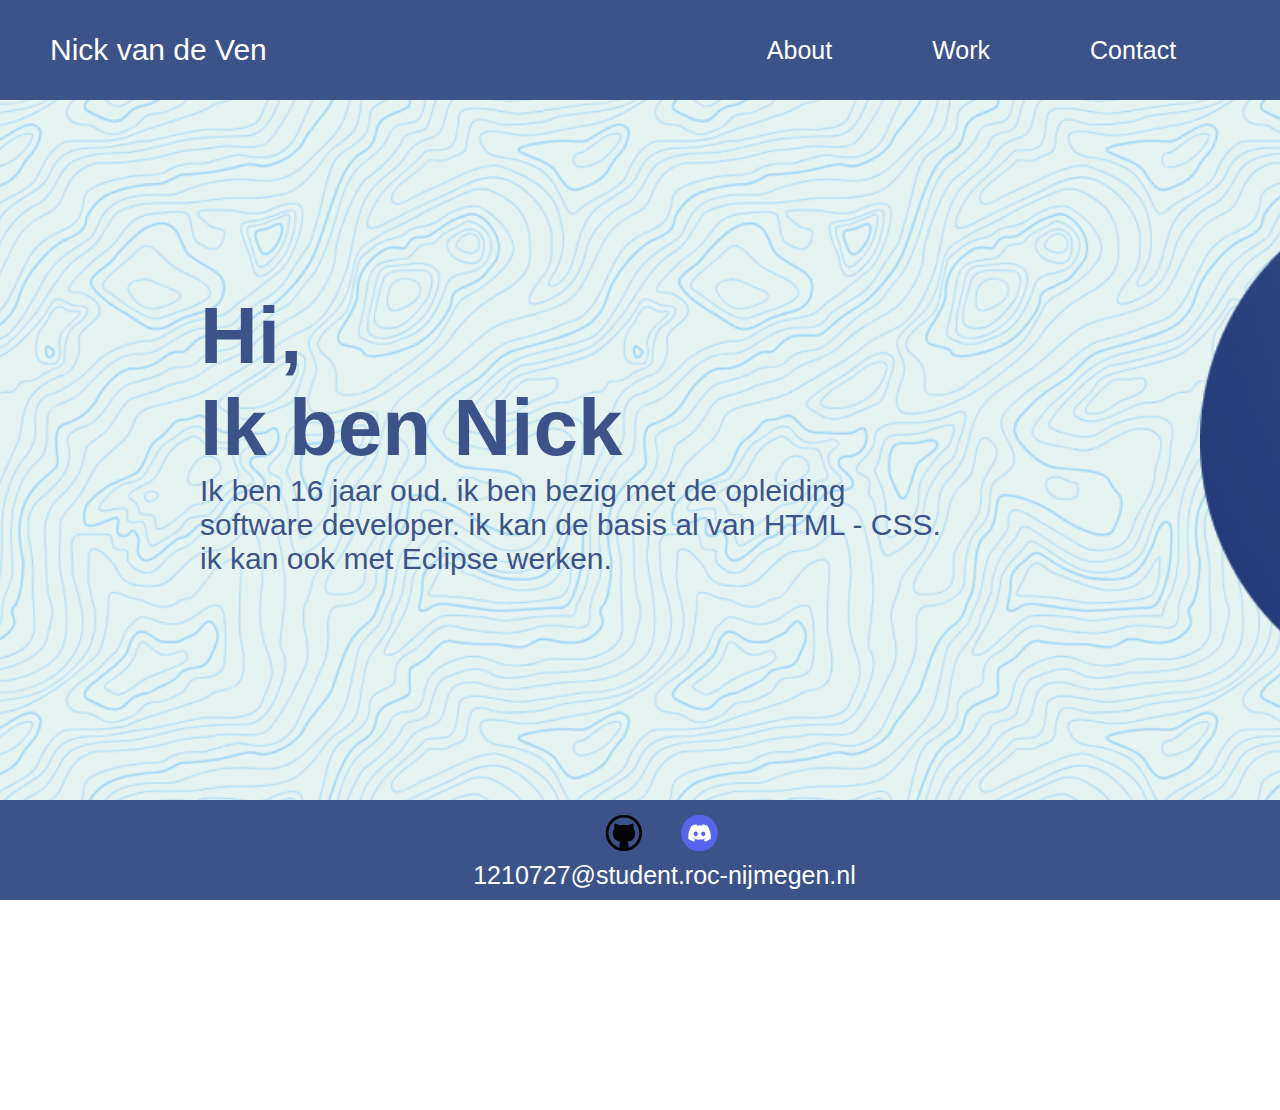
<file: index.html>
<!DOCTYPE html>
<html lang="en">

<head>
    <meta charset="UTF-8">
    <meta name="viewport" content="width=device-width, initial-scale=1.0">
    <title>Document</title>
    <link rel="stylesheet" href="main.css">
</head>

<body>
    <header>
        <div class="container-header">
            <div class="naam"><a href="index.html">Nick van de Ven</a></div>
            <div class="about"><a href="about.html">About</a></div>
            <div class="work"><a href="work.html">Work</a></div>
            <div class="contact"><a href="contact.html">Contact</a></div>
        </div>
    </header>

    <div class="hi-container">
        <div class="hi">
            <h1>Hi,<br>Ik ben Nick</h1>
        </div>
        <div class="ik">
            <p>Ik ben 16 jaar oud. ik ben bezig met de opleiding software developer. ik kan de basis al van
                HTML - CSS. ik kan ook met Eclipse werken. </p>
        </div>
        <div class="logo"><img src="imgs/image 1.png" alt="Logo"></div>
    </div>

    <footer>
        <div class="container-footer">
            <div class="discord"><img src="imgs/image 26.png" alt="Discord logo"></div>
            <div class="github"><img src="imgs/image 27.png" alt="Github logo"></div>
            <div class="footer-email">
                <p>1210727@student.roc-nijmegen.nl</p>
            </div>
        </div>
    </footer>
</body>

</html>
</file>
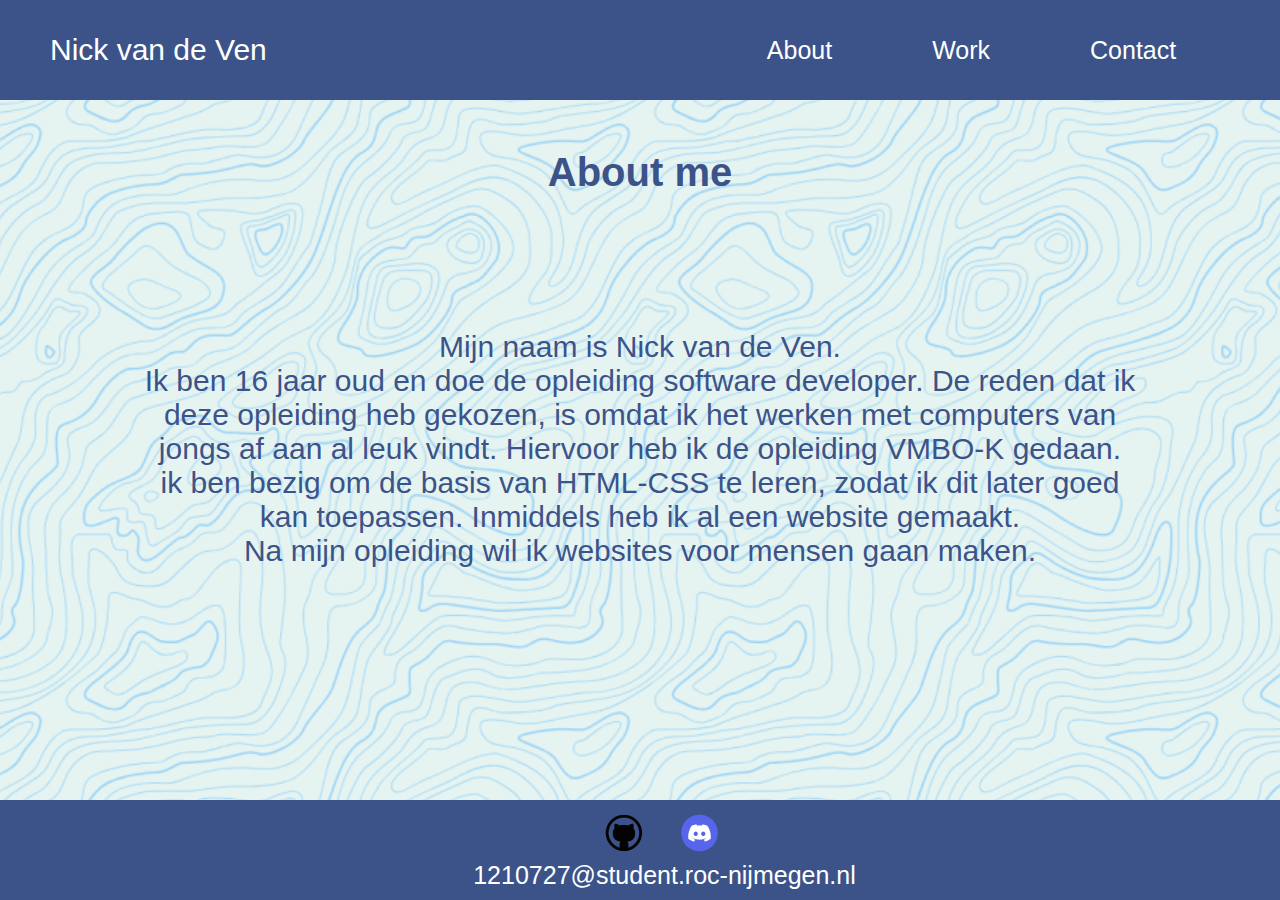
<file: about.html>
<!DOCTYPE html>
<html lang="en">

<head>
    <meta charset="UTF-8">
    <meta name="viewport" content="width=device-width, initial-scale=1.0">
    <title>Document</title>
    <link rel="stylesheet" href="main.css">
</head>

<body>
    <header>
        <div class="container-header">
            <div class="naam"><a href="index.html">Nick van de Ven</a></div>
            <div class="about"><a href="about.html">About</a></div>
            <div class="work"><a href="work.html">Work</a></div>
            <div class="contact"><a href="contact.html">Contact</a></div>
        </div>
    </header>

    <div class="about-me">
        <h1>About me</h1>
    </div>
    <div class="about-me-text">
        <p>Mijn naam is Nick van de Ven.<br>
            Ik ben 16 jaar oud en doe de opleiding software developer. De reden dat ik<br> deze opleiding heb gekozen,
            is omdat ik het werken met computers van<br> jongs af aan al leuk vindt. Hiervoor heb ik de opleiding VMBO-K
            gedaan.<br>
            ik ben bezig om de basis van HTML-CSS te leren, zodat ik dit later goed<br> kan toepassen. Inmiddels heb ik
            al een website gemaakt.<br>
            Na mijn opleiding wil ik websites voor mensen gaan maken.</p>
    </div>

    <footer>
        <div class="container-footer">
            <div class="discord"><img src="imgs/image 26.png" alt="Discord logo"></div>
            <div class="github"><img src="imgs/image 27.png" alt="Github logo"></div>
            <div class="footer-email">
                <p>1210727@student.roc-nijmegen.nl</p>
            </div>
        </div>
    </footer>
</body>

</html>
</file>
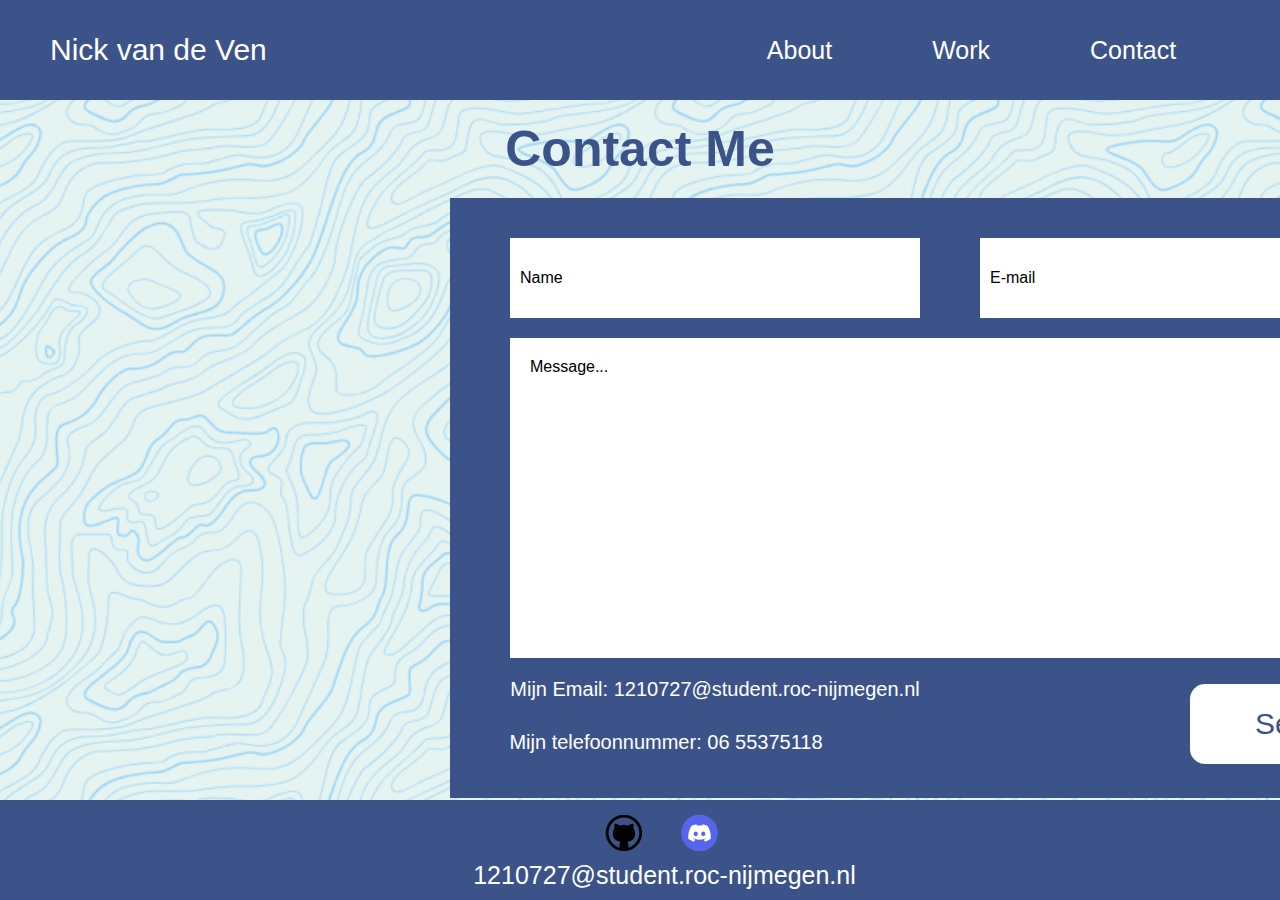
<file: contact.html>
<!DOCTYPE html>
<html lang="en">

<head>
    <meta charset="UTF-8">
    <meta name="viewport" content="width=device-width, initial-scale=1.0">
    <title>Document</title>
    <link rel="stylesheet" href="main.css">
</head>

<body>
    <header>
        <div class="container-header">
            <div class="naam"><a href="index.html">Nick van de Ven</a></div>
            <div class="about"><a href="about.html">About</a></div>
            <div class="work"><a href="work.html">Work</a></div>
            <div class="contact"><a href="contact.html">Contact</a></div>
        </div>
    </header>

    <div class="contact-me">
        <h1>Contact Me</h1>
    </div>

    <div class="contact-container">
        <div class="boven-blokken">
            <div class="blok-wit1">Name</div>
            <div class="blok-wit2">E-mail</div>
        </div>
        <div class="onder-blok">
            <div class="blok-wit3">Message...</div>
        </div>
        <div class="mijn-email">
            <p>Mijn Email: 1210727@student.roc-nijmegen.nl</p>
        </div>
        <div class="mijn-telefoonnummer">
            <p>Mijn telefoonnummer: 06 55375118</p>
        </div>
        <button class="send-button">Send</button>
    </div>
    
        
    </div>
    

    <footer>
        <div class="container-footer">
            <div class="discord"><img src="imgs/image 26.png" alt="Discord logo"></div>
            <div class="github"><img src="imgs/image 27.png" alt="Github logo"></div>
            <div class="footer-email">
                <p>1210727@student.roc-nijmegen.nl</p>
            </div>
        </div>
    </footer>
</body>

</html>
</file>
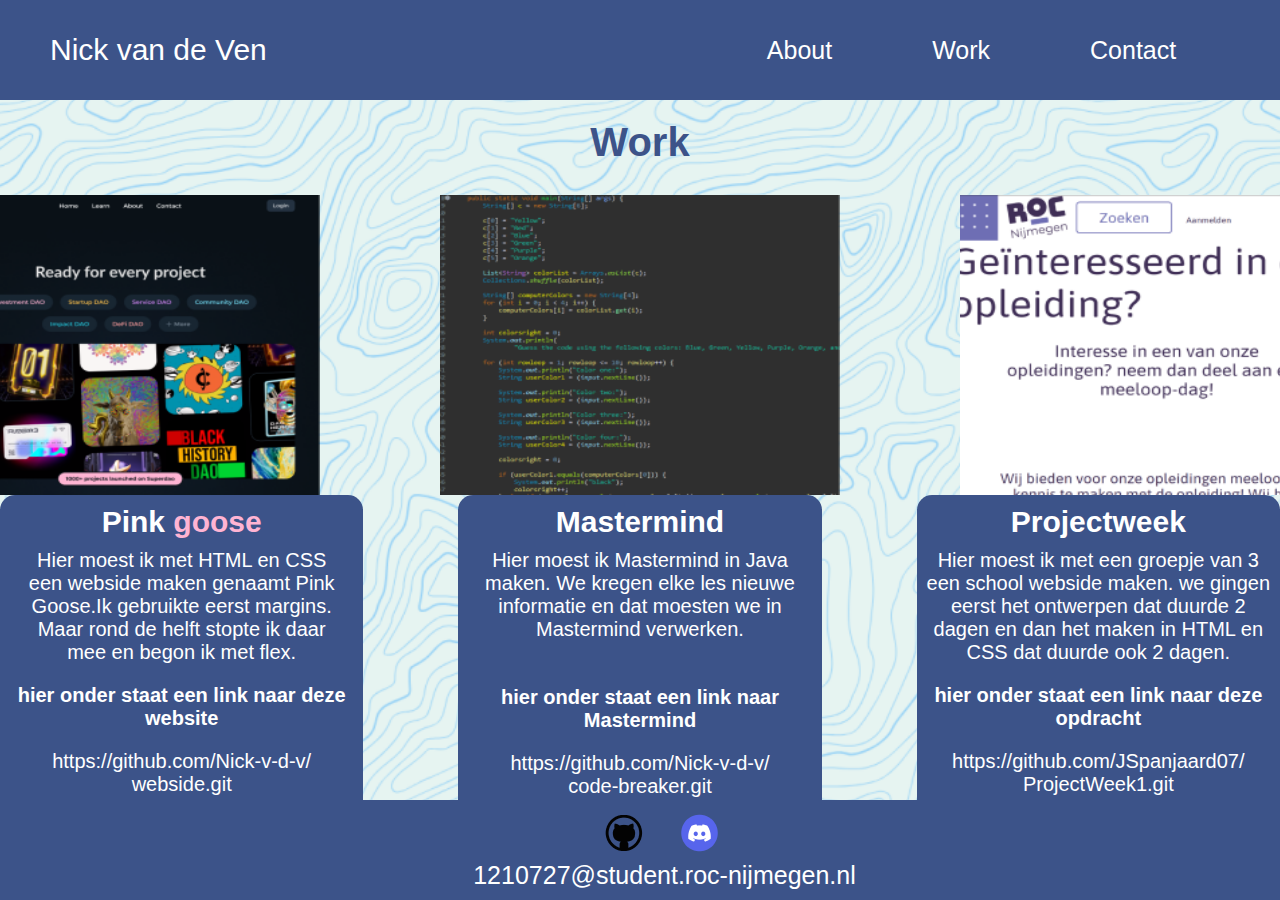
<file: work.html>
<!DOCTYPE html>
<html lang="en">

<head>
    <meta charset="UTF-8">
    <meta name="viewport" content="width=device-width, initial-scale=1.0">
    <title>Document</title>
    <link rel="stylesheet" href="main.css">
</head>

<body>
    <header>
        <div class="container-header">
            <div class="naam"><a href="index.html">Nick van de Ven</a></div>
            <div class="about"><a href="about.html">About</a></div>
            <div class="work"><a href="work.html">Work</a></div>
            <div class="contact"><a href="contact.html">Contact</a></div>
        </div>
    </header>

    <div class="work-big">
        <h1>Work</h1>
    </div>
    <div class="opdracht-container">
        <div class="pink-goose"><img src="imgs/image 15.png" alt="Pink Goose"></div>
        <div class="eclipse"><img src="imgs/image.png" alt="eclipse"></div>
        <div class="projectweek"><img src="imgs/image1.png" alt="Pink Goose"></div>
    </div>

    <div class="opdracht-text-container">
        <div class="textbox1">
            <div class="pink-goose-text">
                <h2><span class="pink">Pink</span> <span class="goose">goose</span></h2>
            </div>
            <div class="text1-1">
                <p>Hier moest ik met HTML en CSS<br> een webside maken genaamt Pink<br> Goose.Ik gebruikte eerst
                    margins.<br> Maar rond de helft stopte ik daar<br> mee en begon ik met flex.</p>
            </div>
            <div class="text1-2">
                <p>hier onder staat een link naar deze<br> website</p>
            </div>
            <div class="text1-3">
                <p>https://github.com/Nick-v-d-v/<br>webside.git</p>
            </div>
        </div>

        <div class="textbox2">
            <div class="mastermind-text">
                <h2>Mastermind</h2>
            </div>
            <div class="text2-1">
                <p>Hier moest ik Mastermind in Java<br> maken. We kregen elke les nieuwe<br> informatie en dat moesten
                    we in<br> Mastermind verwerken.</p>
            </div>
            <div class="text2-2">
                <p>hier onder staat een link naar<br> Mastermind</p>
            </div>
            <div class="text2-3">
                <p>https://github.com/Nick-v-d-v/<br>code-breaker.git</p>
            </div>
        </div>

        <div class="textbox3">
            <div class="projectweek-text">
                <h2>Projectweek</h2>
            </div>
            <div class="text3-1">
                <p>Hier moest ik met een groepje van 3<br> een school webside maken. we gingen<br> eerst het ontwerpen
                    dat duurde 2<br> dagen en dan het maken in HTML en<br> CSS dat duurde ook 2 dagen.</p>
            </div>
            <div class="text3-2">
                <p>hier onder staat een link naar deze<br> opdracht</p>
            </div>
            <div class="text3-3">
                <p>https://github.com/JSpanjaard07/<br>ProjectWeek1.git</p>
            </div>
        </div>
    </div>

    </div>

    <footer>
        <div class="container-footer">
            <div class="discord"><img src="imgs/image 26.png" alt="Discord logo"></div>
            <div class="github"><img src="imgs/image 27.png" alt="Github logo"></div>
            <div class="footer-email">
                <p>1210727@student.roc-nijmegen.nl</p>
            </div>
        </div>
    </footer>

</body>

</html>
</file>
<file: main.css>
* {
    margin: 0;
    padding: 0;
}

body {
    margin: 0;
    padding: 0;
    height: 100%;
}

html,
body {
    height: 100%;
    margin: 0;
    overflow: hidden;
}

body {
    background-image: url('imgs/achtergrond.png');
    background-size: cover;
    background-position: center;
    background-repeat: no-repeat;
    background-attachment: fixed;
}

.pink {
    color: white; /*maakt de text wit*/
  }
  
  .goose {
    color: #FFB4D3; /*maakt de text roze*/
  }

.container-header {
    background-color: #3C5389; /*maakt de achtergrond deze kleur*/
    width: 1920px; /*veranderd de breete*/
    height: 100px;/*veranderd de hoogte*/
    display: flex;/*dit laat je dingen met flex gebruiken*/
    align-items: center; /*dit je alles in het midden */
    color: #ffffff;
    font-weight: medium;/*dit past de dikte aan */
    font-family: 'Inter', sans-serif;/*dit past de text aan*/
}

.naam {
    transform: translateX(50px);/*dit zet de text naar beneden*/
    font-size: 30px;/*dit maakt het groter of kleienr*/
}

a {
    text-decoration: none;/*dit zorg er voor dat er geen extra dingen zijn*/
    color: #ffffff;
}

.about {
    transform: translateX(550px);
    font-size: 25px;
}

.aboutt {
    transform: translateX(550px);
    font-size: 25px;
    border-bottom: 2px solid #ffffff;/*dit zet er een rand omheen*/
}

.work {
    transform: translateX(650px);
    font-size: 25px;
}

.workk {
    transform: translateX(650px);
    font-size: 25px;
    border-bottom: 2px solid #ffffff;
}

.contact {
    transform: translateX(750px);
    font-size: 25px;
}

.contactt {
    transform: translateX(750px);
    font-size: 25px;
    border-bottom: 2px solid #ffffff;
}

.hi-container {
    transform: translate(200px, 190px);
    font-family: 'Inter', sans-serif;
    color: #3C5389;
    width: 750px;
}

.hi {
    font-size: 40px;
}

.ik {
    font-size: 30px;
}

.logo img {
    width: 550px;
    height: auto;/*dit verandert de hoogte uitomaties*/
    transform: translate(1000px, -400px);
}

.container-footer {
    background-color: #3C5389;
    width: 1920px;
    height: 100px;
    display: flex;
    align-items: center;
    justify-content: center;
    color: #ffffff;
    font-weight: medium;
    font-family: 'Inter', sans-serif;
    position: fixed;
    bottom: 0;
    left: 0;
    width: 100%;
    z-index: 1000;
}

.discord {
    transform: translate(270px, -15px);
}

.github {
    transform: translate(145px, -15px);
}

.footer-email{
    transform: translate(-25px, 25px);
    font-size: 25px;
}

.about-me {
    display: flex;
    justify-content: center;
    transform: translatey(50px);
    font-family: 'Inter', sans-serif;
    color: #3C5389;
    font-size: 20px;
}

.about-me-text {
    display: flex;
    text-align: center;
    justify-content: center;
    transform: translatey(185px);
    font-size: 30px;
    color: #3C5389;
    font-family: 'Inter', sans-serif;
}

.work-big {
    display: flex;
    justify-content: center;
    transform: translatey(20px);
    font-family: 'Inter', sans-serif;
    color: #3C5389;
    font-size: 20px;
}

.opdracht-container {
    display: flex;
    flex-direction: row;
    gap: 120px;
    justify-content: center;
    transform: translatey(50px);
}

.pink-goose img {
    width: 400px;
    height: 300px;
}

.eclipse img {
    width: 400px;
    height: 300px;
}

.projectweek img {
    width: 400px;
    height: 300px;
}

.opdracht-text-container {
    display: flex;
    color: #3C5389;
    flex-direction: row;
    justify-content: center;
    transform: translatey(46px);
    gap: 95px;
}

.textbox1 {
    background-color: #3C5389;
    width: 425px;
    height: 320px;
    border-radius: 15px;
    text-align: center;
    justify-content: center;
    font-family: 'Inter', sans-serif;
    color: #ffffff;
}

.textbox2 {
    background-color: #3C5389;
    width: 425px;
    height: 320px;
    border-radius: 15px;
    text-align: center;
    justify-content: center;
    font-family: 'Inter', sans-serif;

}

.textbox3 {
    background-color: #3C5389;
    width: 425px;
    height: 320px;
    border-radius: 15px;
    text-align: center;
    justify-content: center;
    font-family: 'Inter', sans-serif;

}

.pink-goose-text {
    transform: translatey(10px);
    font-size: 20px;
    color: #ffffff;
}

.text1-1 {
    transform: translatey(20px);
    font-size: 20px;
}

.text1-2 {
    transform: translatey(40px);
    font-size: 20px;
    font-weight: bold;
}

.text1-3 {
    transform: translatey(60px);
    font-size: 20px;
}

.mastermind-text {
    color: #ffffff;
    transform: translatey(10px);
    font-size: 20px;
}

.text2-1 {
    transform: translatey(20px);
    font-size: 20px;
    color: #ffffff;
}

.text2-2 {
    transform: translatey(65px);
    font-size: 20px;
    font-weight: bold;
    color: #ffffff;
}

.text2-3 {
    transform: translatey(85px);
    font-size: 20px;
    color: #ffffff;
}

.projectweek-text {
    color: #ffffff;
    transform: translatey(10px);
    font-size: 20px;
}

.text3-1 {
    transform: translatey(20px);
    font-size: 20px;
    color: #ffffff;
}

.text3-2 {
    transform: translatey(40px);
    font-size: 20px;
    font-weight: bold;
    color: #ffffff;
}

.text3-3 {
    transform: translatey(60px);
    font-size: 20px;
    color: #ffffff;
}

.contact-me {
    display: flex;
    font-size: 25px;
    font-weight: bold;
    font-family: 'Inter', sans-serif;
    justify-content: center;
    transform: translatey(20px);
    color: #3C5389;
}

.contact-container {
    display: flex;
    background-color: #3C5389;
    width: 1000px;
    height: 600px;
    transform: translate(450px, 40px);
    flex-direction: column;
    align-items: center;  
}

.boven-blokken {
    display: flex;
    gap: 60px;
}

.blok-wit1, .blok-wit2, .blok-wit3 {
    width: 400px;
    height: 80px;
    background-color: #ffffff;
    display: flex;
    align-items: center;
    justify-content: flex-start;
    padding-left: 10px;
    transform: translateY(40px);
    font-family: 'Inter', sans-serif;
}

.blok-wit3 {
    width: 860px;
    height: 300px;
    background-color: #ffffff;
    display: flex;
    align-items: flex-start;
    justify-content: flex-start;
    padding-left: 20px;
    padding-top: 20px;
    transform: translateY(40px);
}

.onder-blok {
    margin-top: 20px;
}

.mijn-email {
    color: #ffffff;
    font-family: 'Inter', sans-serif;
    transform: translate(-235px, 60px);
    font-size: 20px;
}

.mijn-telefoonnummer {
    color: #ffffff;
    font-family: 'Inter', sans-serif;
    transform: translate(-284px, 90px);
    font-size: 20px;
}

.send-button {
    width: 200px;
    height: 80px;
    background-color: #ffffff;
    color: #3C5389;
    font-size: 30px;
    border: none;
    border-radius: 15px;
    transform: translatex(340px);
    cursor: pointer;
    text-align: center;
    display: flex;
    justify-content: center;
    align-items: center;
    margin-top: 20px;
}

.send-button:hover {
    background-color: #afb1a5;
    color: #3C5389;
}
</file>
